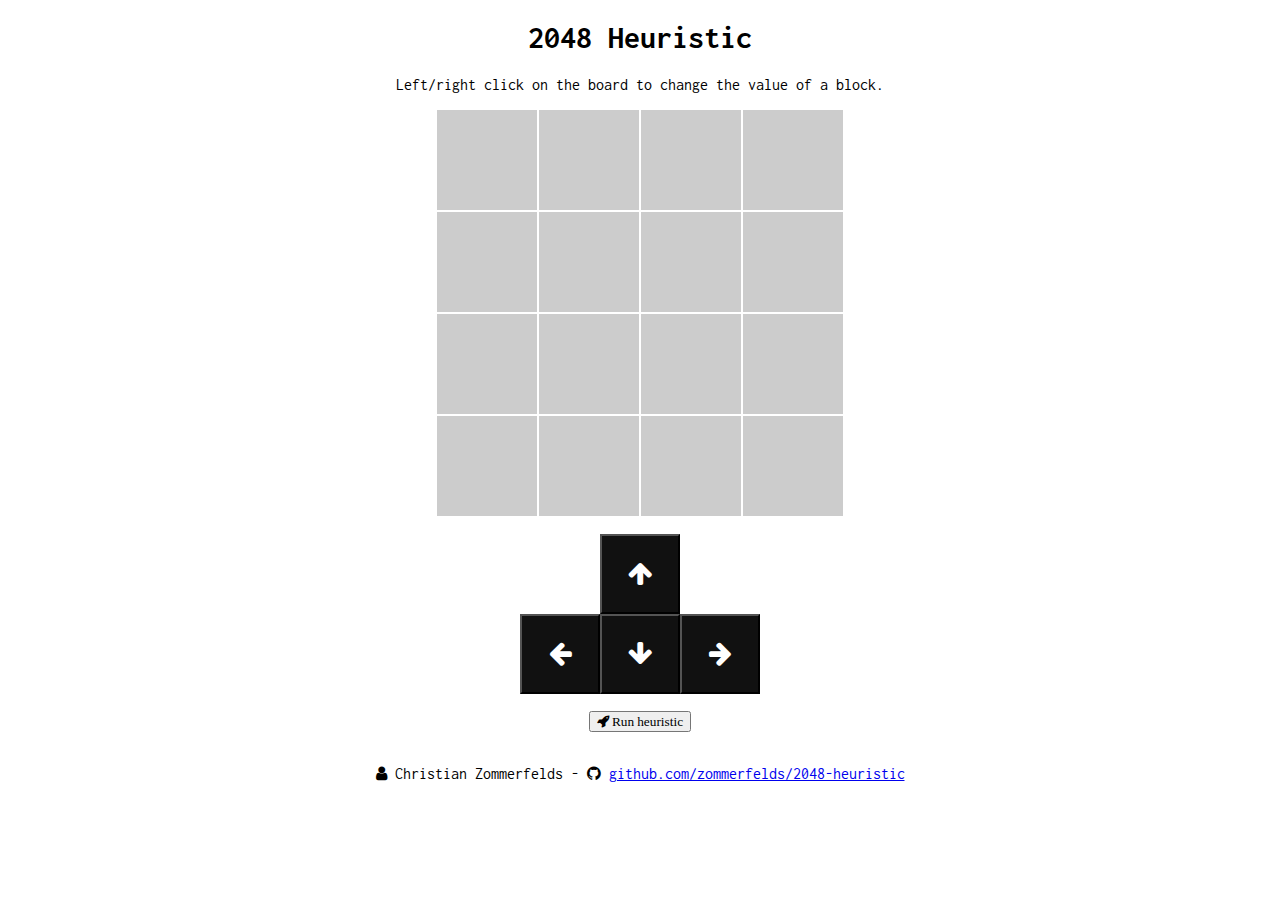
<file: index.html>
<!DOCTYPE html>
<html>
<head>
  <title>2048 Heuristic</title>
  <meta http-equiv="Content-Type" content="text/html; charset=UTF-8"/>
  <script type="text/javascript" src="http://ajax.googleapis.com/ajax/libs/jquery/1.11.0/jquery.min.js"></script>
  <script type="text/javascript" src="underscore-min.js"></script>
  <script type="text/javascript" src="2048-heuristic-opt.js"></script>
  <link href="main.css" rel="stylesheet" type="text/css">
  <link href="http://netdna.bootstrapcdn.com/font-awesome/4.0.3/css/font-awesome.css" rel="stylesheet">
  <link rel="stylesheet" type="text/css" href="http://fonts.googleapis.com/css?family=Inconsolata">
</head>
<body>

<div class="h-center">

<h1>2048 Heuristic</h1>

<p>Left/right click on the board to change the value of a block.</p>

<div class="row">
  <div class="cell"><div class="cell_content"></div></div><div class="cell"><div class="cell_content"></div></div><div class="cell"><div class="cell_content"></div></div><div class="cell"><div class="cell_content"></div></div>
</div>
<div class="row">
  <div class="cell"><div class="cell_content"></div></div><div class="cell"><div class="cell_content"></div></div><div class="cell"><div class="cell_content"></div></div><div class="cell"><div class="cell_content"></div></div>
</div>
<div class="row">
  <div class="cell"><div class="cell_content"></div></div><div class="cell"><div class="cell_content"></div></div><div class="cell"><div class="cell_content"></div></div><div class="cell"><div class="cell_content"></div></div>
</div>
<div class="row">
  <div class="cell"><div class="cell_content"></div></div><div class="cell"><div class="cell_content"></div></div><div class="cell"><div class="cell_content"></div></div><div class="cell"><div class="cell_content"></div></div>
</div>

<br/>

<div>
  <button name="up" onclick="onButtonMove('up')" class="arrow_button"><i class="fa fa-arrow-up fa-2x"></i></button>
</div>
<div>
  <button name="left" onclick="onButtonMove('left')" class="arrow_button"><i class="fa fa-arrow-left fa-2x"></i></button><button name="down" onclick="onButtonMove('down')" class="arrow_button"><i class="fa fa-arrow-down fa-2x"></i></button><button name="right" onclick="onButtonMove('right')" class="arrow_button"><i class="fa fa-arrow-right fa-2x"></i></button>
</div>

<br/>

<div>
<button name="heuristic" onclick="onButtonHeuristic()"><i class="fa fa-rocket"> Run heuristic</i></button>
</div>

<br/>
<p><i class="fa fa-user"></i> Christian Zommerfelds - 
<i class="fa fa-github"></i> <a href="https://github.com/zommerfelds/2048-heuristic">github.com/zommerfelds/2048-heuristic</a></p>

</div>

<script type="text/javascript" src="main.js"></script>

</body>
</html>
</file>
<file: main.css>
body {
  font-family: 'Inconsolata', serif;
/*  font-size: 48px;*/
}

.row {
  line-height: 0;
}

.cell {
  display: inline-block;
  margin: 1px;
  cursor: pointer;
}

.cell_content {
  height: 100px;
  width: 100px;
  
  display: table-cell;
  text-align: center;
  vertical-align: middle;
  
  font-size: 28pt;
  color: white;
}

.arrow_button {
  background-color: #111111;
  
  height: 80px;
  width: 80px;
  
  color: white;
}

.h-center {
  text-align: center;
}
</file>
